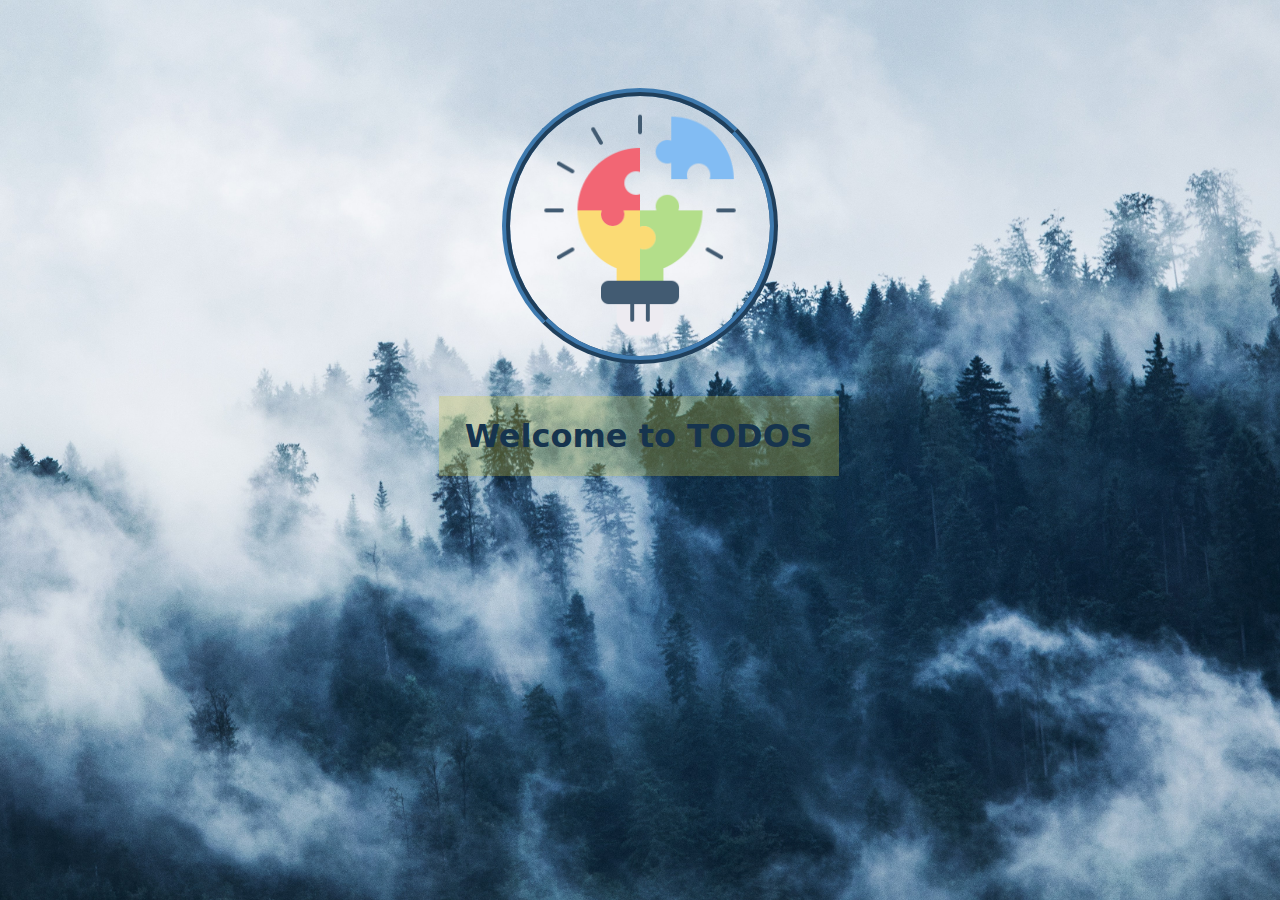
<file: index.html>
<!DOCTYPE html>
<html lang="en">

<head>
    <meta charset="UTF-8">
    <meta http-equiv="X-UA-Compatible" content="IE=edge">
    <meta name="viewport" content="width=device-width, initial-scale=1.0">
    <title>Weather website</title>
    <link rel="stylesheet" href="index.css">
</head>

<body>

    <img src="imgs/central-image.png" alt="">
    <div id="heading_area" onclick="parent.location ='Homepage.html'">
        <h1 class="heading">Welcome to TODOS</h1>
    </div>

</body>

</html>
</file>
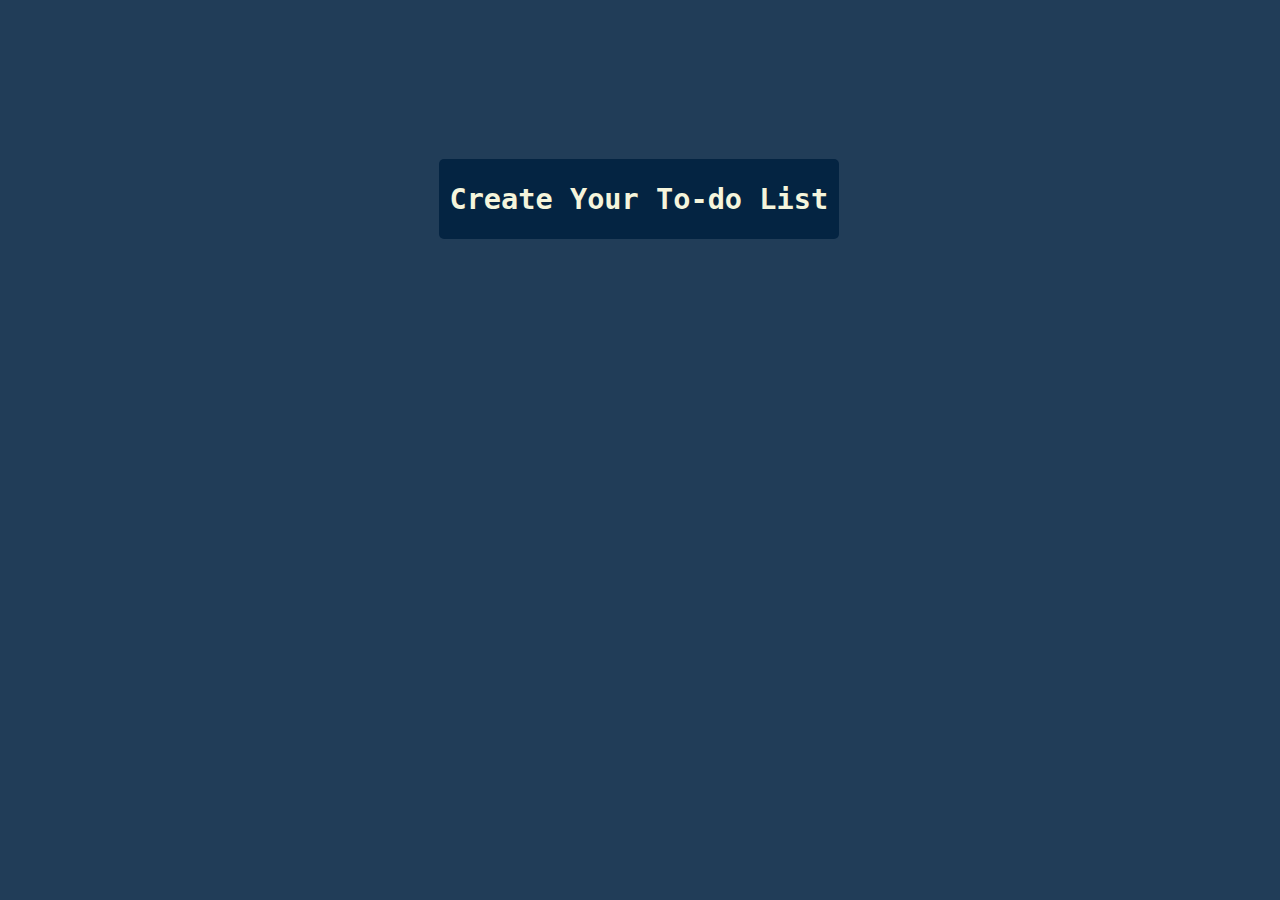
<file: Homepage.html>
<!DOCTYPE html>
<html lang="en">
<head>
    <meta charset="UTF-8">
    <meta http-equiv="X-UA-Compatible" content="IE=edge">
    <meta name="viewport" content="width=device-width, initial-scale=1.0">
    <script src="jquery-3.6.1.js" defer></script>
    <title>Weather website</title>
    <link rel="stylesheet" href="Homepage.css">
    <script src="Homepage.js" defer></script>
</head>
<body>
    <div>
        <h1 class="heading">Create Your To-do List</h1>
    </div>
    <div class="card">
        <input type="text" class="searcharea" name="listarea" placeholder="Type Here"><br>
        <div class="search">
            <button class="bttn">Add To-do List</button>
        </div>
        <div class="list_section">
            <ol></ol>
        </div>
    </div>
</body>
</html>
</file>
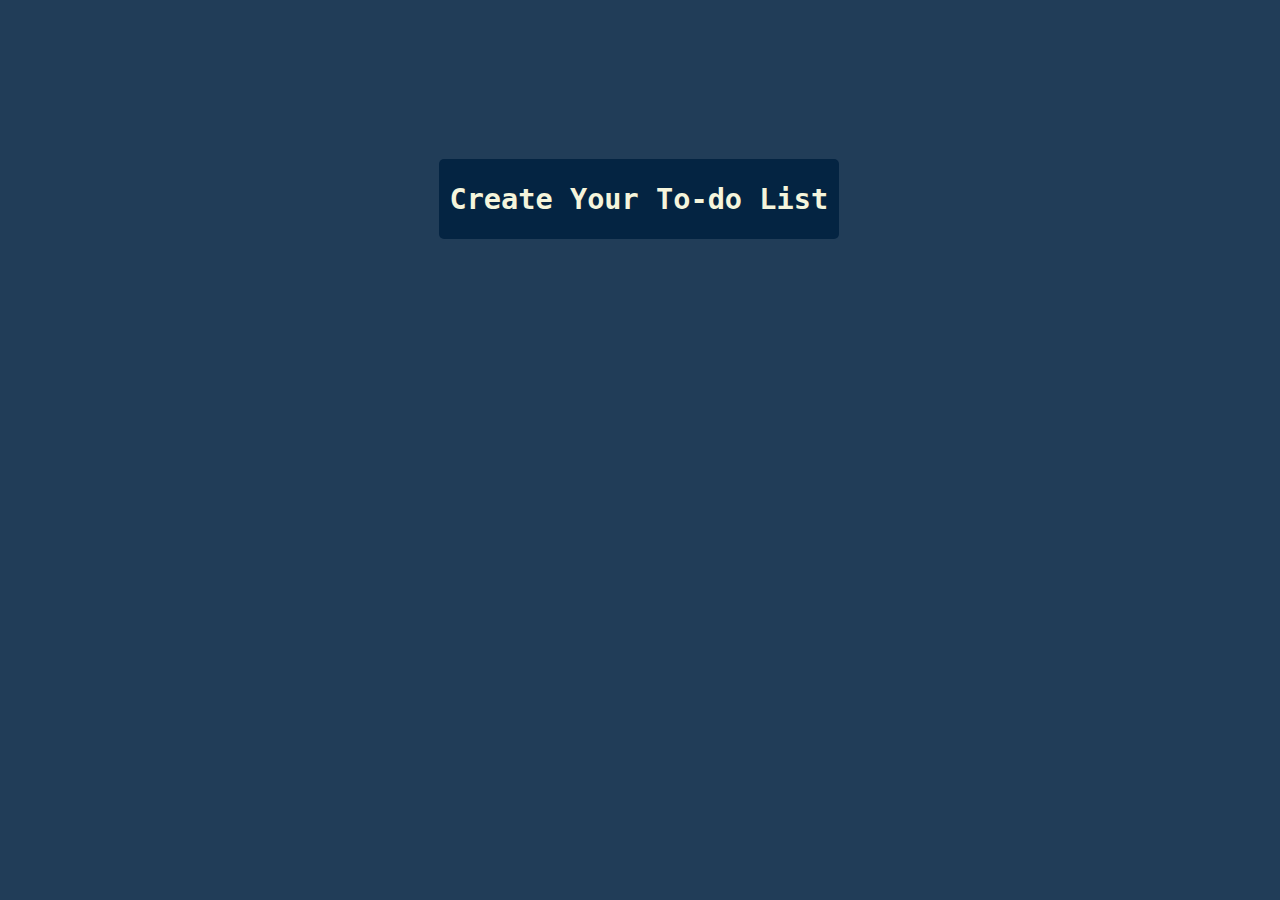
<file: homepage.html>
<!DOCTYPE html>
<html lang="en">
<head>
    <meta charset="UTF-8">
    <meta http-equiv="X-UA-Compatible" content="IE=edge">
    <meta name="viewport" content="width=device-width, initial-scale=1.0">
    <title>Weather website</title>
    <link rel="stylesheet" href="homepage.css">
    <script src="jquery-3.6.1.js" defer></script>
    <script src="homepage.js" defer></script>
</head>
<body>
    <div>
        <h1 class="heading">Create Your To-do List</h1>
    </div>
    <div class="card">
        <input type="text" class="searcharea" name="listarea" placeholder="Type Here"><br>
        <div class="search">
            <button class="bttn">Add To-do List</button>
        </div>
        <div class="list_section">
            <ol></ol>
        </div>
    </div>
</body>
</html>
</file>
<file: index.css>
body {
    background-image: url('imgs/bg.jpg');
    background-repeat: no-repeat;
    background-attachment: fixed;
    background-position: top center;
    background-size: cover;
    font-family: system-ui;
}

#heading_area {

    position: absolute;
    width: 400px;
    height: 80px;
    z-index: 15;
    top: 31rem;
    left: 46%;
    cursor: pointer;
    margin: -100px 0 0 -150px;
    color: #16344e;
    background-color: rgba(217, 207, 63, 0.286);
    align-items: center;  
    justify-content: center;
    display: flex;
}

#heading_area:hover {
    box-shadow: 0 0 75px rgba(0, 0, 0, 0.20), 0 5px 20px rgba(0, 0, 0, 0.2);
    mix-blend-mode: hard-light;
    filter: grayscale(80%); 
    opacity: 0.8;
    transition: transform 1.25s cubic-bezier(0.215, 0.61, 0.355, 1), box-shadow 1.25s cubic-bezier(0.215, 0.61, 0.355, 1), box-shadow 1.25s cubic-bezier(0.215, 0.61, 0.355, 1), filter 1.25s cubic-bezier(0.215, 0.61, 0.355, 1), opacity 1.25s cubic-bezier(0.215, 0.61, 0.355, 1);
    transform: perspective(1600px) translate3d(0, 0, 0) scale(1.1);
    will-change: transform;
}

img {
    max-width: 250px;
    display: block;
    margin-top: 5.5rem;
    margin-left: auto;
    margin-right: auto;
    border: 8px ridge #3e7aaf;
    border-radius: 145px;
    padding: 5px;
}
</file>
<file: Homepage.css>
body {
    display: flex;
    align-items: center;
    justify-content: center;
    flex-direction: column;
    background-color: #00203fde;
    font-size: 110%;
    height: 80vh;
    margin: 0;
    font-family: monospace;

    background-repeat: no-repeat;
    background-attachment: fixed;
    background-position: top center;
    background-size: cover;
}

.card {
    visibility: hidden;
    background: #00203fde;
    color: white;
    border-radius: 2rem;
    padding: 2em;
    width: 100%;
    max-width: 300px;
    margin: 1em;
}

.search {
    border-radius: 0.5rem;
    display: flex;
    justify-content: center;
    align-items: center;
}

.bttn {
    font-size: 15px;
    width: 8rem;
    height: 2.5rem;
    margin: 0.4rem;
    color: white;
    background-color: #6fccccd3;
    border-color: #b3fefd;
    border-radius: 0.7rem;
    cursor: pointer;
}

.bttn:hover {
    box-shadow: 0 0 75px rgba(103, 101, 101, 0.2), 0 5px 20px rgba(160, 145, 145, 0.2);
    mix-blend-mode: hard-light;
    filter: grayscale(80%);
    opacity: 0.8;
    transition: transform 1.25s cubic-bezier(0.215, 0.61, 0.355, 1), box-shadow 1.25s cubic-bezier(0.215, 0.61, 0.355, 1), box-shadow 1.25s cubic-bezier(0.215, 0.61, 0.355, 1), filter 1.25s cubic-bezier(0.215, 0.61, 0.355, 1), opacity 1.25s cubic-bezier(0.215, 0.61, 0.355, 1);
    transform: perspective(1600px) translate3d(0, 0, 0) scale(1.1);
    will-change: transform;
}

.searcharea {
    padding: 6px;
    font-size: 15px;
    border-radius: 6px;
    margin-top: 17px;
    margin-left: 50px;
    background: hsl(53, 50%, 94%);
    color: #514949;
}

.heading {
    position: absolute;
    width: 400px;
    height: 80px;
    left: 46%;
    cursor: pointer;
    margin: -100px 0 0 -150px;
    color: beige;
    background-color: rgb(4 36 66);
    align-items: center;
    justify-content: center;
    display: flex;
    border-radius: 5px;
}

.heading:hover {
    box-shadow: 0 0 75px rgba(0, 0, 0, 0.20), 0 5px 20px rgba(0, 0, 0, 0.2);
    mix-blend-mode: hard-light;
    filter: grayscale(20%);
    opacity: 0.5;
    transition: transform 1.25s cubic-bezier(0.215, 0.61, 0.355, 1), box-shadow 1.25s cubic-bezier(0.215, 0.61, 0.355, 1), box-shadow 1.25s cubic-bezier(0.215, 0.61, 0.355, 1), filter 1.25s cubic-bezier(0.215, 0.61, 0.355, 1), opacity 1.25s cubic-bezier(0.215, 0.61, 0.355, 1);
    transform: perspective(1600px) translate3d(0, 0, 0) scale(1.1);
    will-change: transform;
}


ol {padding-left: 20px;}
ol li {padding: 5px;color:#000;}
ol li:nth-child(even) {
    background: hsl(53deg 19% 84% / 1%);
    color: beige;
}
ol li:nth-child(odd) {
    background: hsl(53deg 51% 87% / 0%);
    color: beige;
}
.del{text-decoration: line-through;}
li:hover{
  cursor: pointer;
 }
</file>
<file: homepage.css>
body {
    display: flex;
    align-items: center;
    justify-content: center;
    flex-direction: column;
    background-color: #00203fde;
    font-size: 110%;
    height: 80vh;
    margin: 0;
    font-family: monospace;

    background-repeat: no-repeat;
    background-attachment: fixed;
    background-position: top center;
    background-size: cover;
}

.card {
    visibility: hidden;
    background: #00203fde;
    color: white;
    border-radius: 2rem;
    padding: 2em;
    width: 100%;
    max-width: 300px;
    margin: 1em;
}

.search {
    border-radius: 0.5rem;
    display: flex;
    justify-content: center;
    align-items: center;
}

.bttn {
    font-size: 15px;
    width: 8rem;
    height: 2.5rem;
    margin: 0.4rem;
    color: white;
    background-color: #6fccccd3;
    border-color: #b3fefd;
    border-radius: 0.7rem;
    cursor: pointer;
}

.bttn:hover {
    box-shadow: 0 0 75px rgba(103, 101, 101, 0.2), 0 5px 20px rgba(160, 145, 145, 0.2);
    mix-blend-mode: hard-light;
    filter: grayscale(80%);
    opacity: 0.8;
    transition: transform 1.25s cubic-bezier(0.215, 0.61, 0.355, 1), box-shadow 1.25s cubic-bezier(0.215, 0.61, 0.355, 1), box-shadow 1.25s cubic-bezier(0.215, 0.61, 0.355, 1), filter 1.25s cubic-bezier(0.215, 0.61, 0.355, 1), opacity 1.25s cubic-bezier(0.215, 0.61, 0.355, 1);
    transform: perspective(1600px) translate3d(0, 0, 0) scale(1.1);
    will-change: transform;
}

.searcharea {
    padding: 6px;
    font-size: 15px;
    border-radius: 6px;
    margin-top: 17px;
    margin-left: 50px;
    background: hsl(53, 50%, 94%);
    color: #514949;
}

.heading {
    position: absolute;
    width: 400px;
    height: 80px;
    left: 46%;
    cursor: pointer;
    margin: -100px 0 0 -150px;
    color: beige;
    background-color: rgb(4 36 66);
    align-items: center;
    justify-content: center;
    display: flex;
    border-radius: 5px;
}

.heading:hover {
    box-shadow: 0 0 75px rgba(0, 0, 0, 0.20), 0 5px 20px rgba(0, 0, 0, 0.2);
    mix-blend-mode: hard-light;
    filter: grayscale(20%);
    opacity: 0.5;
    transition: transform 1.25s cubic-bezier(0.215, 0.61, 0.355, 1), box-shadow 1.25s cubic-bezier(0.215, 0.61, 0.355, 1), box-shadow 1.25s cubic-bezier(0.215, 0.61, 0.355, 1), filter 1.25s cubic-bezier(0.215, 0.61, 0.355, 1), opacity 1.25s cubic-bezier(0.215, 0.61, 0.355, 1);
    transform: perspective(1600px) translate3d(0, 0, 0) scale(1.1);
    will-change: transform;
}


ol {padding-left: 20px;}
ol li {padding: 5px;color:#000;}
ol li:nth-child(even) {
    background: hsl(53deg 19% 84% / 1%);
    color: beige;
}
ol li:nth-child(odd) {
    background: hsl(53deg 51% 87% / 0%);
    color: beige;
}
.del{text-decoration: line-through;}
li:hover{
  cursor: pointer;
 }
</file>
